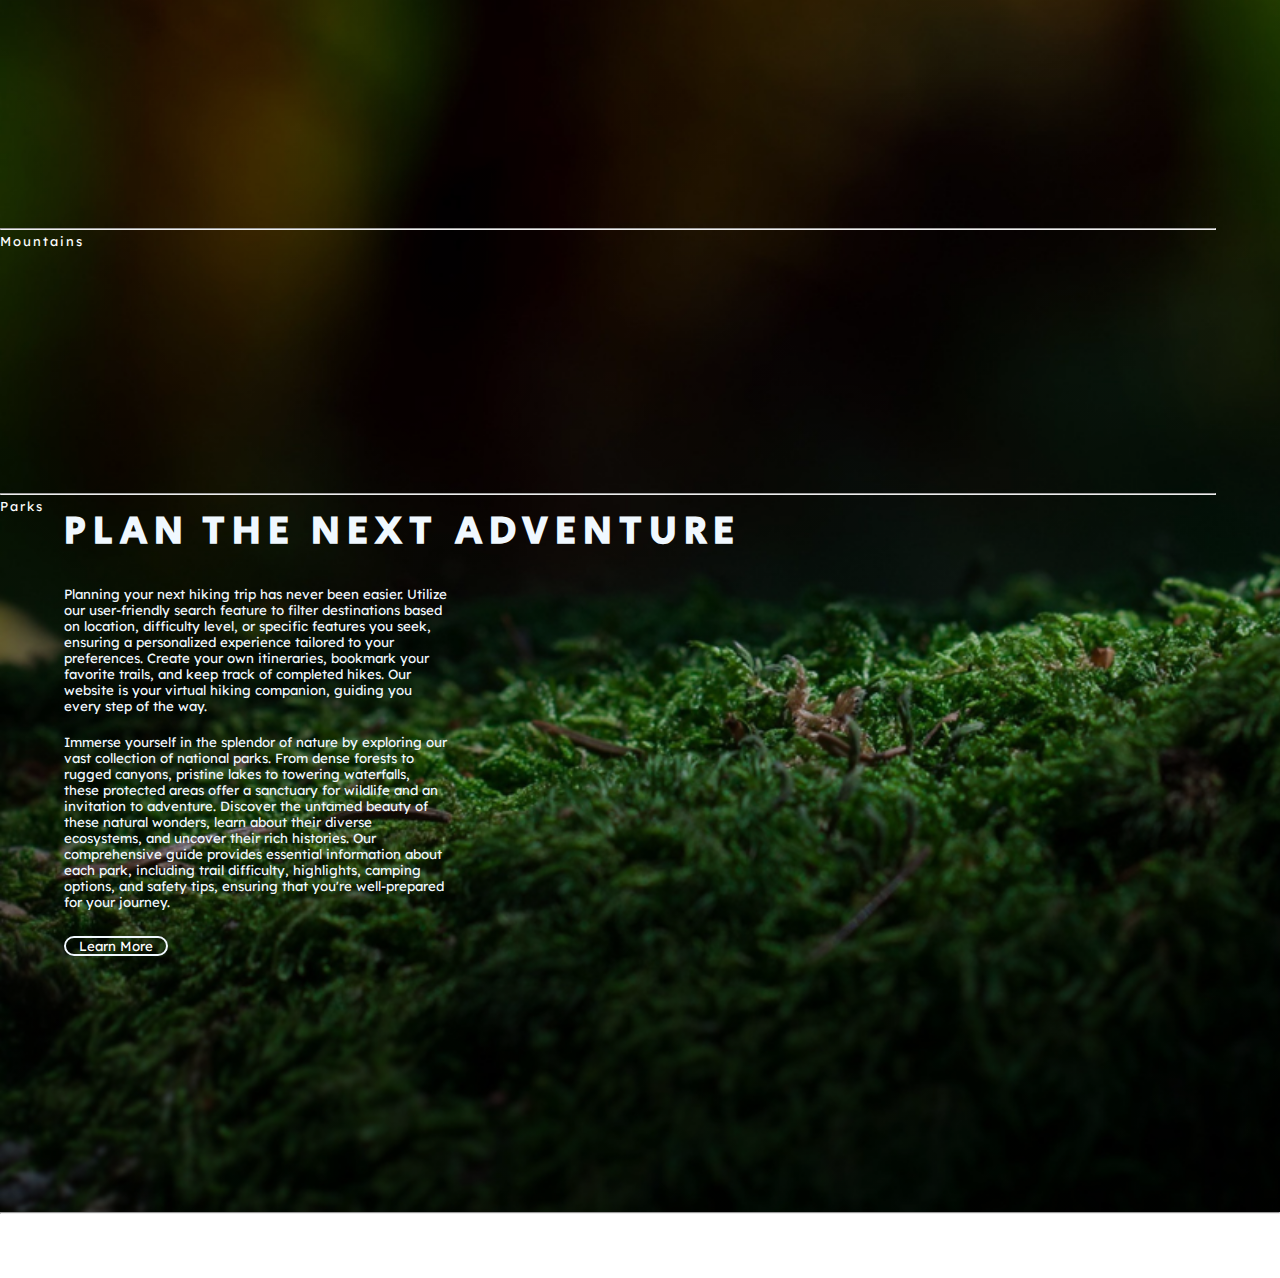
<file: index.html>
<!DOCTYPE html>
<html lang="en">
  <head>
    <meta charset="UTF-8" />
    <meta http-equiv="X-UA-Compatible" content="IE=edge" />
    <meta name="viewport" content="width=device-width, initial-scale=1.0" />
    <link
      href="https://cdn.jsdelivr.net/npm/bootstrap@5.0.0-beta3/dist/css/bootstrap.min.css"
      rel="stylesheet"
      integrity="sha384-eOJMYsd53ii+scO/bJGFsiCZc+5NDVN2yr8+0RDqr0Ql0h+rP48ckxlpbzKgwra6"
      crossorigin="anonymous" />
    <link rel="stylesheet" href="css/style.css" />

    <title>Home</title>
  </head>
  <body>
    <header>
      <nav class="navbar">
        <p class="title">VERDANT 01</p>
        <ul class="navbar__menu">
          <li>
            <a href="index.html"
              >Home
              <hr
            /></a>
          </li>
          <li>
            <a href="mountains.html"
              >Mountains
              <hr
            /></a>
          </li>
          <li><a href="national-parks.html">Parks</a></li>
        </ul>
      </nav>
    </header>
    <main>
      <div class="info">
        <h1>PLAN THE NEXT ADVENTURE</h1>
        <p>
          Planning your next hiking trip has never been easier. Utilize our user-friendly search feature to filter
          destinations based on location, difficulty level, or specific features you seek, ensuring a personalized
          experience tailored to your preferences. Create your own itineraries, bookmark your favorite trails, and keep
          track of completed hikes. Our website is your virtual hiking companion, guiding you every step of the way.
        </p>
        <br />
        <p>
          Immerse yourself in the splendor of nature by exploring our vast collection of national parks. From dense
          forests to rugged canyons, pristine lakes to towering waterfalls, these protected areas offer a sanctuary for
          wildlife and an invitation to adventure. Discover the untamed beauty of these natural wonders, learn about
          their diverse ecosystems, and uncover their rich histories. Our comprehensive guide provides essential
          information about each park, including trail difficulty, highlights, camping options, and safety tips,
          ensuring that you're well-prepared for your journey.
        </p>
        <br />
        <button><a href="https://www.youtube.com/watch?v=dQw4w9WgXcQ">Learn More</a></button>
        <br />
        
      </div>
    </main>
    <hr />
    <footer></footer>
  </body>
</html>
</file>
<file: css/style.css>
@import url("https://fonts.googleapis.com/css2?family=Dela+Gothic+One&family=Knewave&family=Lexend:wght@200;300;400;500&family=Permanent+Marker&family=Questrial&family=Secular+One&display=swap");

* {
  padding: 0;
  margin: 0;
  font-family: Lexend;
}

body {
  background-image: linear-gradient(0deg, #0000004c, #0000001b), url(../images/contact.png);
  background-size: cover;
}

.navbar__menu > li {
  display: inline;
}

.navbar__menu {
  text-align: ;
  color: rgb(255, 255, 255);
  word-spacing: 150px;
  list-style: none;
  margin-left: auto;
  margin-right: 5%;
  margin-top: 1%;
}

.navbar__menu > li a {
  text-decoration: none;
  letter-spacing: 2px;
  font-size: small;
}

a {
  color: rgb(255, 255, 255);
  text-decoration: none;
}

h1 {
  color: aliceblue;
  font-family: Secular One;
  margin-top: 5%;
  margin-left: 5%;
  margin-bottom: 2%;
  letter-spacing: 7px;
  font-size: 250%;
}

p {
  color: aliceblue;
  margin-right: 65%;
  margin-left: 5%;
  font-size: smaller;
  margin-bottom: 0%;
}

hr {
  color: antiquewhite;
  padding-left: 0.1em;
  margin-top: 20% ;
}

.title {
  margin-top: -5%;
  letter-spacing: .5em;
}

button {
  margin-top: 0.5%;
  margin-left: 5%;
  background: transparent;
  color: aliceblue;
  border-color: aliceblue;
  border-style: solid;
  border-radius: 10px;
  padding-left: 1%;
  padding-right: 1%;
}
.info {
  margin-top: -6%;
}
</file>
